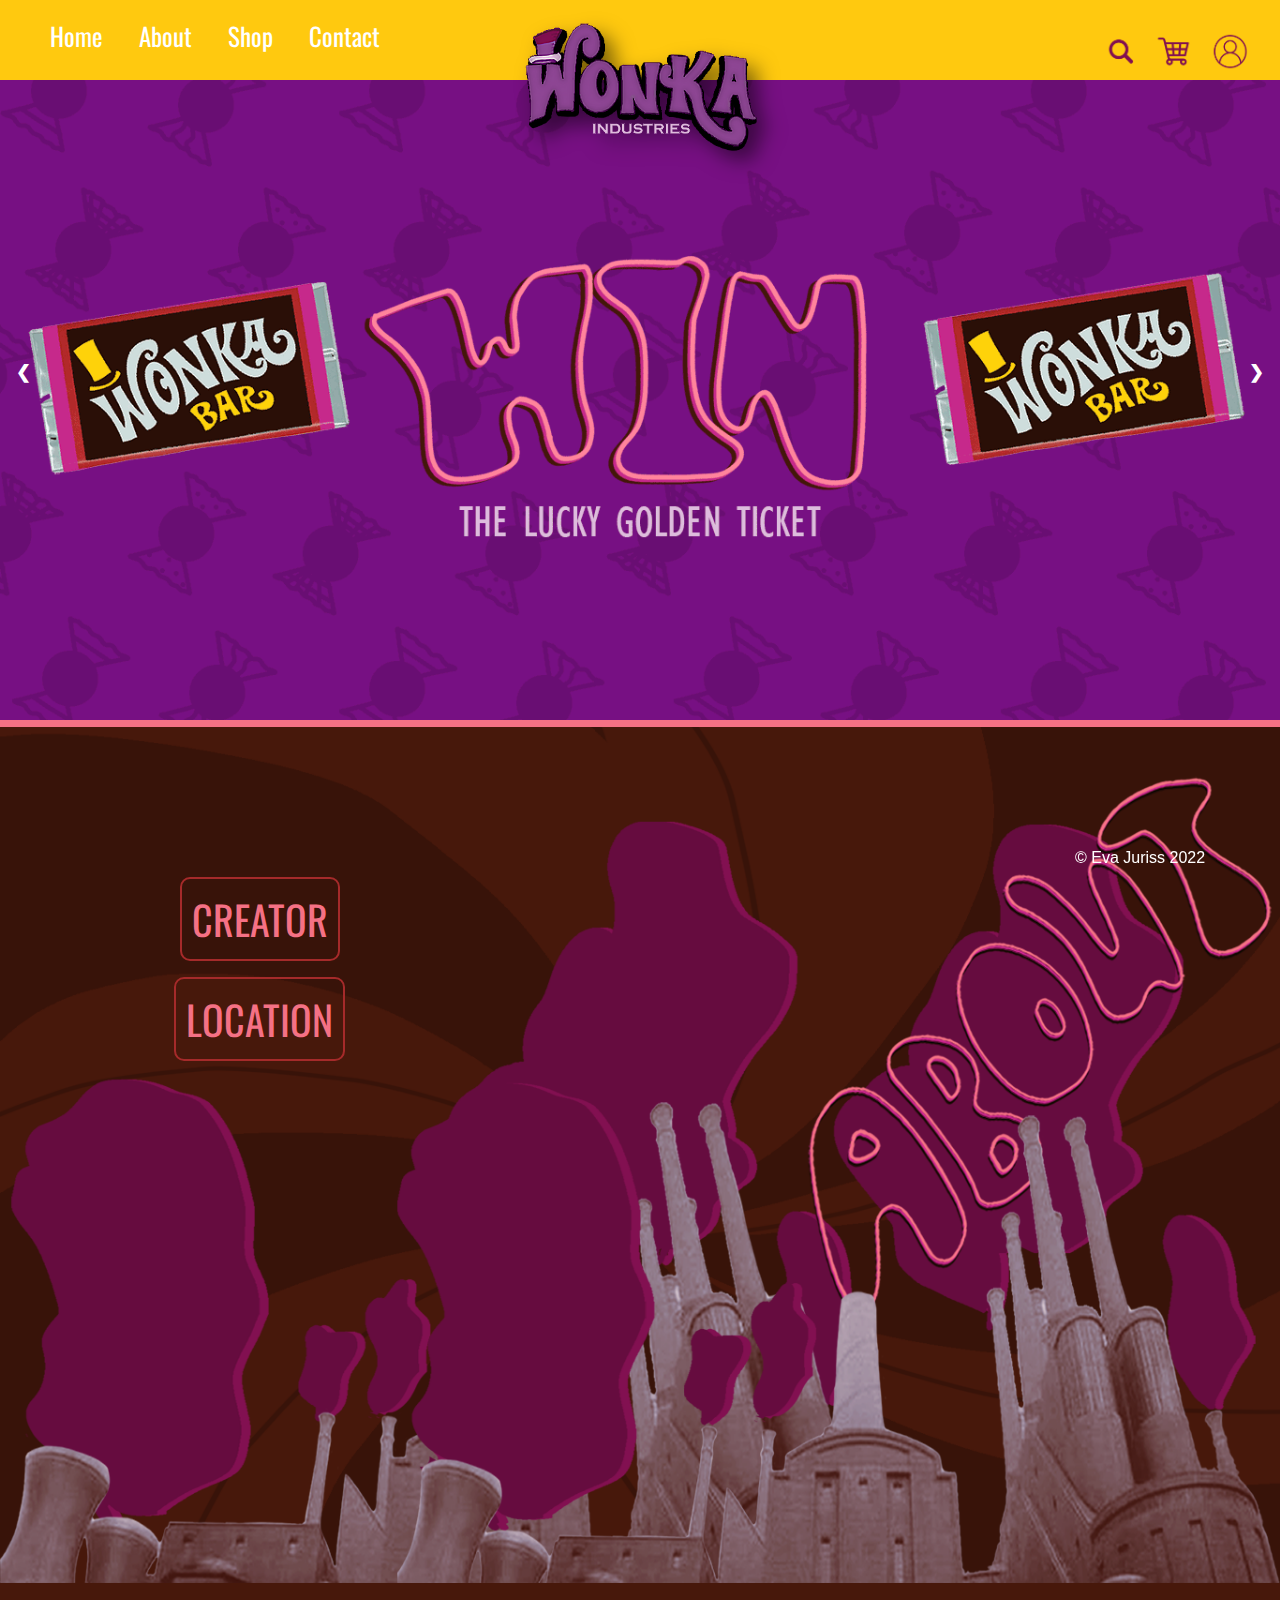
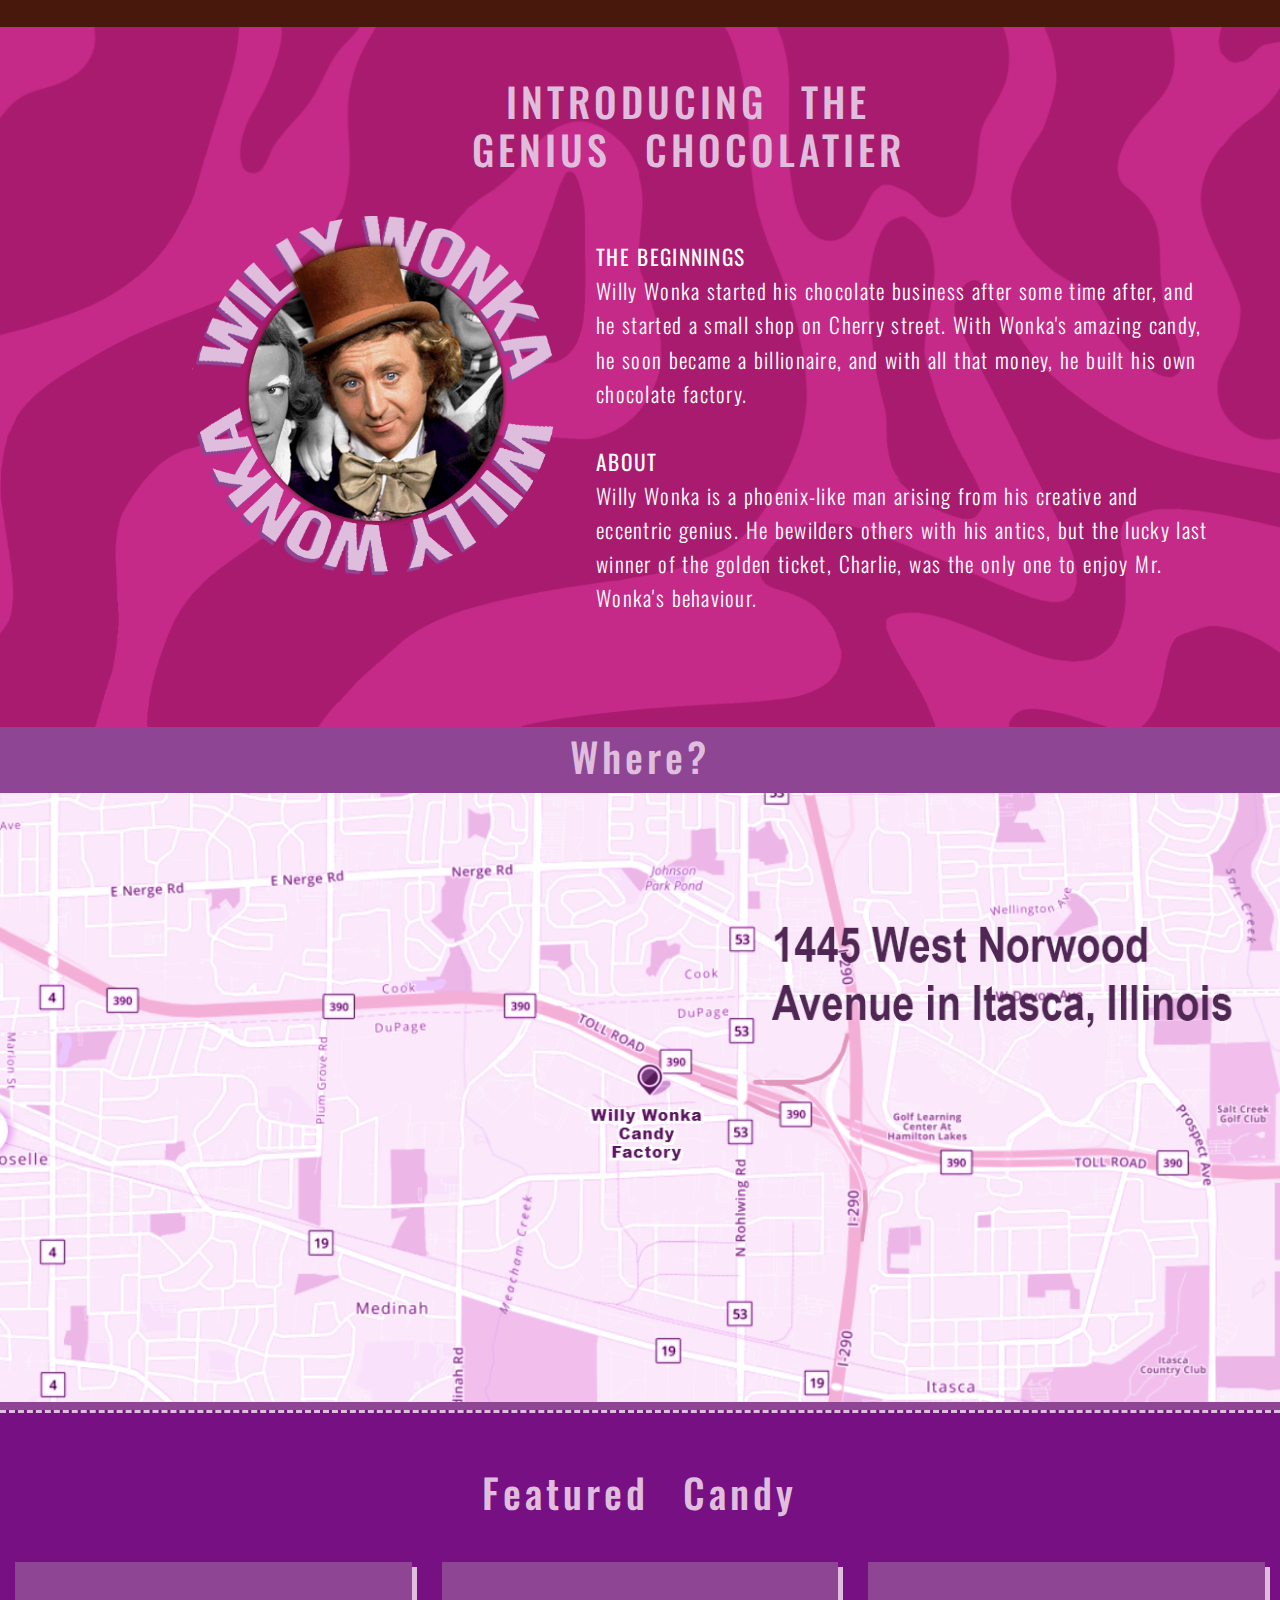
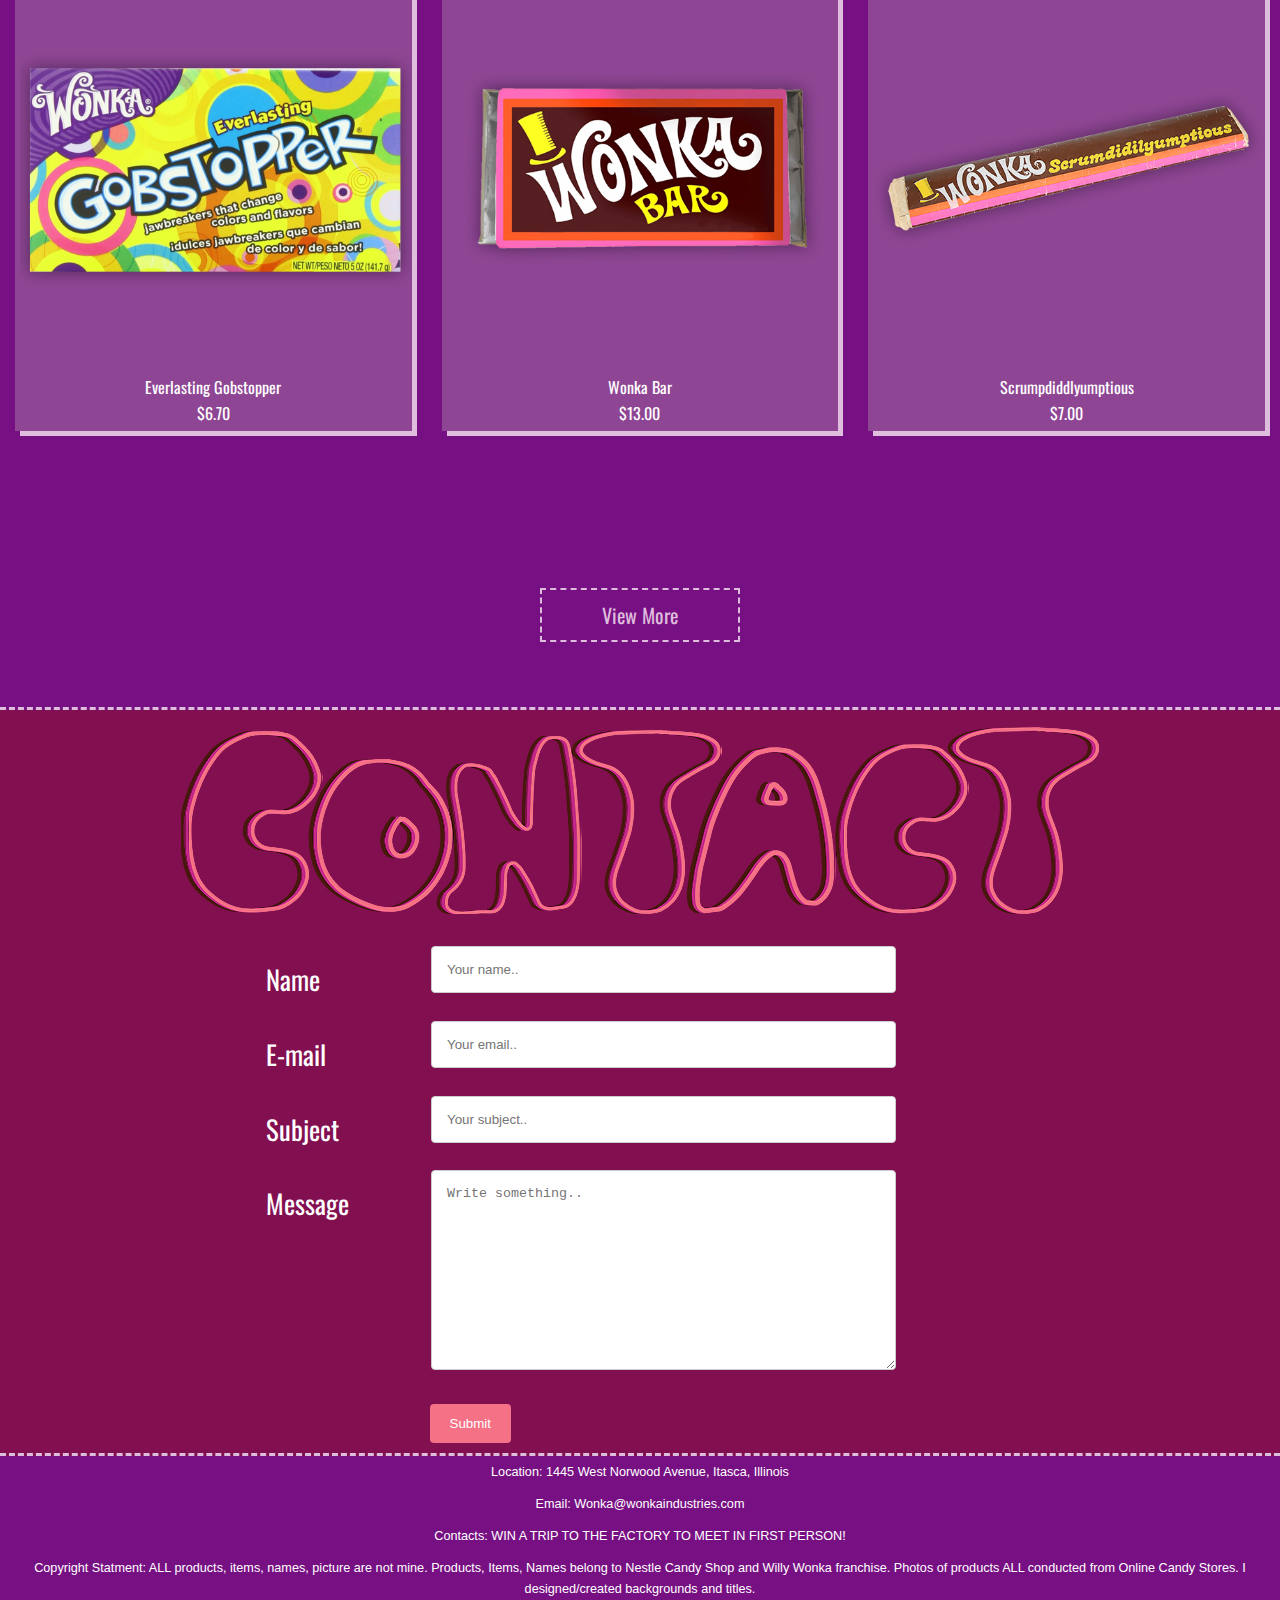
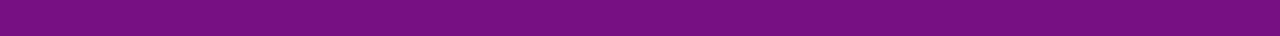
<file: wonkawebsite/index.html>
<!DOCTYPE html>
<html>
    <head>
        <meta charset="utf-8" />
        <title>Wonka Industries</title>
        <link rel="stylesheet" href="styles.css" />
        <meta name=”viewport” content="width=device-width, initial-scale=1.0">
        <link rel="stylesheet" href="css/bootstrap.css" />
        <script src="https://code.jquery.com/jquery-3.3.1.min.js"></script>
        <script src="js/bootstrap.min.js"></script>
    </head>
    <body>
        <div class="container">
            <div id="nav">
                <nav class="nav"><ul>
                    <a href="#home">Home</a>
                    <a href="#abouttitle"> About</a>
                    <a href="shop.html">Shop</a>
                    <a href="#contact"> Contact</a>
                </ul></nav>
                <div>
                    <img src="img/navbarassets.png" width="150px" class="icons">
                </div>
            </div>
            <div id="logo">
                <img src="img/logo.png">
            </div>

            <div id="home">
                <!-- Slideshow container -->
                <div class="slideshow-container">

                  <!-- Full-width -->
                  <div class="mySlides slidefade">
                    <img src="img/homepage.gif" style="width:100%">
                  </div>

                  <div class="mySlides slidefade">
                    <img src="img/image2.png" style="width:100%">
                  </div>

                  <!-- Next and previous buttons -->
                  <a class="prev" onclick="plusSlides(-1)">&#10094;</a>
                  <a class="next" onclick="plusSlides(1)">&#10095;</a>
                </div>
            </div>


            <div id="abouttitle">
                <button class="aboutbtn"><a href="#aboutcreators">CREATOR</a></button>
                <button class="aboutbtn2"><a href="#aboutwhere">LOCATION</a></button>
                <img src="img/about_shopbg.png">

            </div>
            <div id="aboutcreators">
                <h1>INTRODUCING THE GENIUS CHOCOLATIER</h1>
                <img src="img/willywonka.png" width=450px>
                <p><b>THE BEGINNINGS</b><br> Willy Wonka started his chocolate business after some time after, and he started a small shop on Cherry street. With Wonka's amazing candy, he soon became a billionaire, and with all that money, he built his own chocolate factory.<br>
                <br>
                <b>ABOUT</b><br>Willy Wonka is a phoenix-like man arising from his creative and eccentric genius. He bewilders others with his antics, but the lucky last winner of the golden ticket, Charlie, was the only one to enjoy Mr. Wonka's behaviour.</p>

            </div>
            <div id="aboutwhere">
                <h1>Where?</h1>
                <img src="img/map.png" class="map">

            </div>


            <div id="preview">
                <div class="longyellow">
                    <h1>Featured Candy</h1>
                </div><br><!-- the br makes a sqaure move down so it is inline -->
                <div class="preview">
                <div class="yellow">
                    <img src="img/products/gobstopperpreview.png" width="400px">
                    <div class="middle">
                        <button class="view" data-toggle="modal" data-target="#item3">QUICK VIEW</button>
                    </div>
                    <div class="captiontxt">Everlasting Gobstopper
                    </div><div class="captiontxt">$6.70</div>
                </div>
                </div>

                <!-- Modal -->
                <div class="modal" id="item3" tabindex="-1" role="dialog" aria-labelledby="item3title" aria-hidden="true">
                  <div class="modal-dialog modal-dialog-centered" role="document">
                    <div class="modal-content">
                      <div class="modal-header">
                        <button type="button" class="close" data-dismiss="modal" aria-label="Close">
                          <span aria-hidden="true">&times;</span>
                        </button>
                      </div>
                      <div id="item3title" class="modal-body">
                          <h1 class="modal-title">Everlasting Gobstopper</h1>
                          <img src="img/products/gobstpper.png" width=450px>
                          <p class="captiontxt" style="text-align: center"><b>$6.70</b></p>
                          <p style="text-align: center">Description</p>
                          <p> Made for children with very little pocket money. It not only changes colours and flavours when sucked on, but also never gets any smaller or disappears. It's EVERLASTING!</p>
                      </div>
                      <div class="modal-footer">
                        <button type="button" class="btn btn-secondary" data-dismiss="modal">Close</button>
                        <button type="button" class="btn btn-primary"  onClick="Alert()" data-toggle="modal" data-target="#alertmessage">Add to Cart</button>
                      </div>
                    </div>
                  </div>
                </div>

                <div class="preview">
                <div class="yellow"><img src="img/products/wonkabarpreview.png" width="400px">
                    <div class="middle">
                        <button class="view" data-toggle="modal" data-target="#item24">QUICK VIEW</button>
                    </div>
                    <div class="captiontxt">Wonka Bar
                    </div><div class="captiontxt">$13.00</div>
                </div>
                </div>

                 <div class="modal" id="item24" tabindex="-1" role="dialog" aria-labelledby="item24title" aria-hidden="true">
                  <div class="modal-dialog modal-dialog-centered" role="document">
                    <div class="modal-content">
                      <div class="modal-header">
                        <button type="button" class="close" data-dismiss="modal" aria-label="Close">
                          <span aria-hidden="true">&times;</span>
                        </button>
                      </div>
                      <div id="item24title" class="modal-body">
                          <h1 class="modal-title">Wonka Bar</h1>
                          <img src="img/products/wonkabar.png" width=450px>
                          <p class="captiontxt" style="text-align: center"><b>$13.00</b></p>
                          <p style="text-align: center">Description</p>
                          <p>The Wonka Bar is the creamiest and sweetest candy bar in the world. BUY to <b>win</b> a tour around Wonka Industries!</p>
                      </div>
                      <div class="modal-footer">
                        <button type="button" class="btn btn-secondary" data-dismiss="modal">Close</button>
                        <button type="button" class="btn btn-primary"  onClick="Alert()" data-toggle="modal" data-target="#alertmessage">Add to Cart</button>
                      </div>
                    </div>
                  </div>
                </div>

                <div class="preview">
                <div class="yellow"><img src="img/products/scrumpreview.png" width="400px">
                    <div class="middle">
                        <button class="view" data-toggle="modal" data-target="#item18">QUICK VIEW</button>
                    </div>
                    <div class="captiontxt">Scrumpdiddlyumptious
                    </div><div class="captiontxt">$7.00</div>
                </div>
                </div>

                <div class="modal" id="item18" tabindex="-1" role="dialog" aria-labelledby="item18title" aria-hidden="true">
                  <div class="modal-dialog modal-dialog-centered" role="document">
                    <div class="modal-content">
                      <div class="modal-header">
                        <button type="button" class="close" data-dismiss="modal" aria-label="Close">
                          <span aria-hidden="true">&times;</span>
                        </button>
                      </div>
                      <div id="item18title" class="modal-body">
                          <h1 class="modal-title">Scrumpdiddlyumptious</h1>
                          <img src="img/products/scrum.png" width=450px>
                          <p class="captiontxt" style="text-align: center"><b>$7.00</b></p>
                          <p style="text-align: center">Description</p>
                          <p>It contains <b>scrumptious</b> toffee, crispy cookie, and crunchy peanuts.</p>
                      </div>
                      <div class="modal-footer">
                        <button type="button" class="btn btn-secondary" data-dismiss="modal">Close</button>
                        <button type="button" class="btn btn-primary"  onClick="Alert()" data-toggle="modal" data-target="#alertmessage">Add to Cart</button>
                      </div>
                    </div>
                  </div>
                </div>

                <div class="longyellow"><button ><a href="shop.html">View More</a></button></div>

            </div>

            <div id="contact">
                <div class="longyellow"><img src="img/contacttitle.png"></div>
                <div class="contactcontainer">
                 <form action="/my-handling-form-page" method="post">
                      <div class="row">
                        <div class="col-sm-3">
                          <label for="name"> Name</label>
                        </div>
                        <div class="col-md-9">
                          <input type="text" id="name" name="user_name" placeholder="Your name..">
                        </div>
                      </div>
                      <div class="row">
                        <div class="col-sm-3">
                          <label for="mail">E-mail</label>
                        </div>
                        <div class="col-md-9">
                          <input type="email" id="mail" name="user_email" placeholder="Your email..">
                        </div>
                      </div>
                      <div class="row">
                        <div class="col-sm-3">
                          <label for="subject">Subject</label>
                        </div>
                        <div class="col-md-9">
                          <input type="text" id="subject" name="subject" placeholder="Your subject..">
                        </div>
                      </div>
                      <div class="row">
                        <div class="col-sm-3">
                          <label for="msg">Message</label>
                        </div>
                        <div class="col-md-9">
                          <textarea id="msg" name="user_message" placeholder="Write something.." style="height:200px"></textarea>
                        </div>
                      </div>
                      <br>
                      <div class="row">
                          <div class="col-sm-5">
                            <input type="submit" value="Submit">
                          </div>
                      </div>
                </form>
                </div>

            
        </div>
            <div id="footer">
                <div class="footertxt">Location: 1445 West Norwood Avenue, Itasca, Illinois</div>
                <div class="footertxt">Email: Wonka@wonkaindustries.com
                </div>
                <div class="footertxt">Contacts: WIN A TRIP TO THE FACTORY TO MEET IN FIRST PERSON!
                </div>
                <div class="footertxt">Copyright Statment: ALL products, items, names, picture are not mine. Products, Items, Names belong to Nestle Candy Shop and Willy Wonka franchise. Photos of products ALL conducted from Online Candy Stores. I designed/created backgrounds and titles. 
                </div>
            
        </div>
            <div id="copyright">&copy; Eva Juriss 2022</div>
    </div>
    </body>
    
    <script>
        let slideIndex = 1;
        showSlides(slideIndex);

        // Next/previous controls
        function plusSlides(n) {
          showSlides(slideIndex += n);
        }

        // Thumbnail image controls
        function currentSlide(n) {
          showSlides(slideIndex = n);
        }

        function showSlides(n) {
          let i;
          let slides = document.getElementsByClassName("mySlides");
          let dots = document.getElementsByClassName("dot");
          if (n > slides.length) {slideIndex = 1}
          if (n < 1) {slideIndex = slides.length}
          for (i = 0; i < slides.length; i++) {
            slides[i].style.display = "none";
          }
          for (i = 0; i < dots.length; i++) {
            dots[i].className = dots[i].className.replace(" active", "");
          }
          slides[slideIndex-1].style.display = "block";
          dots[slideIndex-1].className += " active";
        }

    
    </script>
    <script>
        function Alert() {
            alert("An Item has been added to your cart!")
        }  
    </script>
    <script src="https://cdnjs.cloudflare.com/ajax/libs/jquery/3.6.0/jquery.min.js"></script>
    <script src="main.js"></script>
    
    
</html>
</file>
<file: wonkawebsite/styles.css>
/* COLOUR PALETTE

yellow #ffc80f
deep purple #771083
purple #8e4694
lilac #dfbddd
brown #47180b
peach #f57185
hotpink #ff28aa
deep pink #c62a89
plum #821051


DIMENTIONS

COMMON WEB width: 1366px
MY width: 1920px

*/
@import url('https://fonts.googleapis.com/css2?family=Oswald:wght@300;400&display=swap');


* {
    margin: 0;
}

body { 
    background-color: #821051;
    line-height: 1.6;
    height: 100vh;
    overflow-y: visible;
    
}

.container {
    width: 100%;
    height: 100%;

}


#home {
    background-color: #f57185;
    height: auto;
    width: 100%;
    position: relative; /* necessary to position child elements */
    overflow: hidden;
    
}

/* Slideshow container */
.slideshow-container {
  max-width: 100%;
  position: relative;
  margin: auto;
  overflow: hidden; /* Hide scrollbars */
}

/* Hide the images by default */
.mySlides {
  display: none;
  overflow: hidden; /* Hide scrollbars */
    
}

/* Next & previous buttons */
.prev, .next {
  cursor: pointer;
  position: absolute;
  top: 50%;
  width: auto;
  margin-top: -22px;
  padding: 16px;
  color: white;
  font-weight: bold;
  font-size: 18px;
  transition: 0.6s ease;
  border-radius: 0 3px 3px 0;
  user-select: none;
  overflow: hidden;
}

/* Position the "next button" to the right */
.next {
  right: 0;
  border-radius: 3px 0 0 3px;
  overflow: hidden; /* Hide scrollbars */
}

/* On hover, add a black background color with a little bit see-through */
.prev:hover, .next:hover {
  background-color: rgba(0,0,0,0.8);
    overflow: hidden;
}



/* Fading animation */
.slidefade {
  animation-name: fade;
  animation-duration: 1.5s;
}

@keyframes fade {
  from {opacity: .4}
  to {opacity: 1}
}


#nav {
    display: block;
    background-color: #ffc90f;
    padding: 10px;
    height: 80px;
    width: 100%;
    z-index: 2;
    position: fixed;
    overflow: hidden;
}

#logo {
    background-color: transparent;
    height: 150px;
    position: fixed;
    z-index: 3; /* logo div to render above nav */
    display: flex;
    justify-content: center;
    left: 50%;
    top: 10%;
     -ms-transform: translate(-50%, -50%);
    transform: translate(-50%, -50%);
    overflow: hidden;
    filter: drop-shadow(10px 10px 10px rgb(0, 0, 0, 0.5));
    
}

#logo img {
    width: 250px;
    overflow: hidden;
    
}

.nav {
    display: block;
    font-family: 'Oswald', sans-serif;
    text-align: left;
    overflow: hidden;
    word-spacing: 2em;
    overflow: hidden;
    max-width: 500px;
    width: 90%;
    position: absolute;
    top: 20%;
}

nav a {
    text-decoration: none;
    color: white;
    font-family: 'Oswald', sans-serif;
    font-size: 25px;
    font-weight: 400;
    
}

/* unvisited link */
nav a:link {
    color: white;
}


/* mouse over link */
.nav ul a:hover {
    color: #c62a89;
    transition: ease .7s;
}

button a {
    text-decoration: none;
    color: #dfbddd;
}

.icons {
    float: right;
    position: absolute;
    right: 2%;
    top: 40%;
}

#abouttitle {
    background-color: #47180b;
    height: 900px;
    width: 100%;
    position: relative; /* necessary to position child elements */
}

#abouttitle img {
    position: absolute;
    top: 0px;
    left: 0px;
    width: 100%;
}

#aboutcreators {
    display: grid;
    grid-template-columns: 35% 10%;
    background-color: #c62a89;
    background-image: url("img/swrillybg.png");
    background-repeat: no-repeat;
    background-size: cover;
    height: 700px;
    width: 100%;
    position: relative; /* necessary to position child elements */
}

#aboutcreators img {
    position: relative;
    left: -70%;
    top: 0%;
     -ms-transform: translate(-50%, -50%);
    transform: translate(-50%, -10%);
    margin: 0;
    overflow: hidden;
    grid-column: 2;
    
}

#aboutcreators p {
    grid-column: ;
    overflow: hidden;
    width: 90%;
    height: 100%;
    
}

#aboutcreators h1 {
    grid-column: 1/4;
    margin: 0;
    overflow: hidden;
    padding-top: 50px;
}

p {
    color: white;
    padding-left: 20px;
    font-family: 'Oswald', sans-serif;
    font-weight: 300;
    overflow: hidden;
    font-size: 16pt;
    height: auto;
    letter-spacing: 0.06em;
    word-spacing: 0.06em;
    
}

modal-body p {
    height: auto;
}
    
}
#aboutwhere {
    background-color: #8e4694;
    height: 100%;
    height: auto;
    width: 100%;
    position: relative; /* necessary to position child elements */
}

.aboutbtn a, .aboutbtn2 a {
    color: #f57185;
}

.aboutbtn {
    position: relative;
    color: #f57185;
    left: 205px;
    top: 150px;
    border-style: double;
    border-radius: 10px;
    border-color: brown;
    font-size: 40px;
    font-weight: 400;
    z-index: 1;
    
}

.aboutbtn2 {
    position: relative;
    color: #f57185;
    top: 250px;
    border-style: hidden;
    font-size: 40px;
    font-weight: 400;
    border-style: double;
    border-radius: 10px;
    border-color: brown;
    font-size: 40px;
    z-index: 1;
    
}

/* mouse over link */
.aboutbtn a:hover, .aboutbtn2 a:hover {
  color: #c62a89;
}

.map{
    width: 100%;
}

#preview {
    display: grid;
    background-color: #771083;
    grid-template-columns: 33.33% 33.33% 33.33% 33.33%;
    height: 100%;
    grid-template-rows: 15% 70% 15%;
    background-color: #771083;
    width: 100%;
    position: relative; /* necessary to position child elements */
    overflow: hidden;
    border-top-style: dashed;
    border-bottom-style: dashed;
    border-color:#dfbddd;
}


.yellow {

    background-color: #8e4694;
    margin: 15px;
    text-align: center;
    padding: 5px;
    box-shadow: 5px 5px #dfbddd;
    overflow: hidden;

}

.longyellow{
    background-color: transparent;
    margin: 15px;
    padding 15px;
    grid-column: 4/1;
    text-align: center;
    overflow: hidden;
    
}



#preview .longyellow {
    height: 100px;
}

.captiontxt {
    color: white;
    font-family: 'Oswald', sans-serif;
    overflow: hidden;
}

.middle {
  transition: .5s ease;
  opacity: 0;
  position: absolute;
  top: 50%;
  left: 50%;
  transform: translate(-50%, -50%);
  -ms-transform: translate(-50%, -50%);
  text-align: center;
}

.preview {
    width: auto;
    height: auto;
    position: relative;
}

.preview:hover img {
    opacity 0.3;
}

.preview:hover .middle {
    opacity: 1;
}

#shop .captiontxt {
    padding: 5px;
}

.footertxt {
    padding: 6px;
    text-align: center;
    overflow: hidden;
    font-size: 9.5pt;
    color: white;
    font-family: sans-serif;
}

button {
    background-color: transparent;
    width: 200px;
    font-size: 20px;
    font-family: 'Oswald', sans-serif;
    font-weight: 400;
    padding: 10px;
    color: #dfbddd;
    cursor: pointer;
    border-color: #dfbddd;
    border-style: dashed;
    text-align: center;
}

.view {
    background-color: rgb(255, 255, 255);
    width: 200px;
    font-size: 20px;
    font-family: 'Oswald', sans-serif;
    font-weight: 400;
    padding: 10px;
    color: rgb(71, 24, 11);
    cursor: pointer;
    border-style: none;
    z-index: 3;
}


#shop {
    display: grid;
    padding-top: 100px;
    background-color: #771083;
    grid-template-columns: 25% 25% 25% 25%;
    grid-template-rows: 20% ;
    background-image: url("img/shopbg.png");
    background-repeat: repeat-y;
    background-size: cover;
    height: auto;
    width: 100%;
    overflow: hidden;
    position: relative; /* necessary to position child elements */
}

#shop .longyellow {
    grid-column: 1/4;
    display: block;
    margin: 0;
    width: 100%;
    text-align: center;
    overflow: hidden;
}

#shop .longyellow img{
    width: 500px;
}

#shop .yellow {
    background-color: #c62a89;
    box-shadow: 5px 5px #47180b;
    overflow: hidden;
    margin: 15px;
    text-align: center;
    padding: 0px;
    width: 200px;
    
}


#contact, #contact2 {
    background-color: #821051;
    height: 100%%;
    width: 100%;
    position: relative; /* necessary to position child elements */
    border-bottom: dashed;
    border-color:#dfbddd;

}

input[type=text], input[type=email], select, textarea {
  width: 100%;
  padding: 15px;
  border: 1px solid #ccc;
  border-radius: 4px;
  resize: vertical;
  box-sizing: border-box;
}

label {
    padding: 12px 12px 12px 0;
    display: inline-block;
    box-sizing: border-box;
    font-family: 'Oswald', sans-serif;
    font-weight: 400;
    color: white;
    font-size: 20pt;
    
}

input[type=submit] {
  background-color: #f57185;
  color: white;
  padding: 12px 20px;
  border: none;
  border-radius: 4px;
  cursor: pointer;
  float: right;
  box-sizing: border-box;

}

input[type=submit]:hover {
  background-color: #c62a89;
  box-sizing: border-box;
    transition: ease .5s;
}

.contactcontainer {
    border-radius: 5px;
    background-color: transparent;
    max-width: 1000px;
    width: 90%;
    box-sizing: border-box;
    border-radius: 40px;
    padding: 5px;
}

form{
    width: 50vw; 
    margin-left : 20vw;
    overflow: hidden;
    padding: 5px;
}

/* Clear floats after the columns */
.row:after {
  content: "";
  display: table;
  clear: both;
  box-sizing: border-box;
}


#copyright {
    background-color: transparent;
    height: 50px;
    width: 200px;
    position: fixed; /* positioned relative to the viewport */
    right: 5px;
    bottom: 5px;
    color: white;
    font-family: sans-serif;
    overflow: hidden;
}

#footer {
    background-color: #771083;
    height: 20%;
    width: 100%;
    position: relative;
    overflow: hidden;
}

h1 {
    color: #dfbddd;
    text-align: center;
    font-family: 'Oswald', sans-serif;
    letter-spacing: 0.1em;
    word-spacing: 0.5em;
    padding: 5px;
    overflow: hidden;
}




@media screen and (min-width: 320px) {
    .container {
        max-width: 100%;
    }
    
    #nav {
    display: block;
    background-color: #ffc90f;
    padding: 10px;
    height: 40px;
    width: 100%;
    z-index: 2;
    position: fixed;
    overflow: hidden;


    }
    
    #logo {
    left: 90%;
    top: 10%;
     -ms-transform: translate(-50%, -50%);
    transform: translate(-50%, -80%);
    width: 100px;
    height:70px
    }
    
.nav {
    display: block;
    font-family: 'Oswald', sans-serif;
    text-align: left;
    overflow: hidden;
    overflow: hidden;
    max-width: 500px;
    width: 90%;
    position: absolute;
    top: 20%;
}

nav a {
    text-decoration: none;
    color: white;
    font-family: 'Oswald', sans-serif;
    font-size: 16px;
    font-weight: 400;
    
}

/* unvisited link */
nav a:link {
    color: white;
}


/* mouse over link */
.nav ul a:hover {
    color: #c62a89;
    transition: ease .7s;
}

button a {
    text-decoration: none;
    color: #dfbddd;
}

.icons {
    float: right;
    position: absolute;
    right: 2%;
    top: 40%;
    width: 50px;
}
    #abouttitle {
        height: 300px;
    }
    .aboutbtn {
        font-size: 15pt;
        left: 10px;
        top: 30px;
        width: auto;
    }
    .aboutbtn2 {
        font-size: 15pt;
        left: 10px;
        top: 30px;
        width: auto;
    }
    #aboutcreators {
        height: auto;
    }
    
    #aboutcreators img {
        width: 260px;
        padding-top: 10px;
        left: -100%;
        top: 0%;
         -ms-transform: translate(-50%, -50%);
        transform: translate(0%, -8%);
    }
    #aboutcreators p {
        grid-column: 4/1;
        width: auto;
        padding-bottom: 5px;
    }
    #aboutwhere h1 {
        font-size: 20pt;
    }
    
    #preview {
        display: block;
        height: auto;
    }
    #preview .longyellow h1{
        font-size: auto;
        padding-top: 40px;
    }
    #preview .yellow img {
        width: 200px;
    }
    .view {
        width: auto;
    }
    
    #contact .longyellow img {
        width: 300px;
    }
    
    #contact2 .longyellow img {
        width: 300px;
    }
    
    #shop {
    display: grid;
    padding-top: 110px;
    grid-template-columns: 33.3% 33.33% 33.33%;
    grid-template-rows:10% 8% 12% 15% 13% 13% 11% 10%;
    height: auto;
    
    }

    #shop .longyellow img {
        width: 450px;
        text-align: center;
        float: left;
    }
    
    #shop .preview .yellow{
     width: 130px;
    }
    
    #shop .preview img{
        width: 100px ;
    }
    
    #shop .captiontxt{
        font-size: 10pt;
    }
    
    .hidden, .show {
        display: none;
    }



}

@media screen and (min-width: 576px) {
    .container {
        max-width: 100%;
    }
    
}


@media screen and (min-width: 768px) {
    
    .container {
        max-width: 100%
    }
  
}


@media screen and (min-width: 992px) {
    
    .container {
        max-width: 100%
    }
}

@media screen and (min-width: 1200px) {
    .container {
        max-width: 100%;
        
    }
    #nav {
    background-color: #ffc90f;
    padding: 10px;
    height: 80px;
    width: 100%;
    z-index: 2;
    position: fixed;
    overflow: hidden;
}

#logo {
    background-color: transparent;
    height: 150px;
    width: auto;
    position: fixed;
    z-index: 3; /* logo div to render above nav */
    display: flex;
    justify-content: center;
    left: 50%;
    top: 10%;
     -ms-transform: translate(-50%, -50%);
    transform: translate(-50%, -50%);
    overflow: hidden;
    filter: drop-shadow(10px 10px 10px rgb(0, 0, 0, 0.5));
    
}

#logo img {
    width: 250px;
    overflow: hidden;
    
}

.nav {
    display: block;
    font-family: 'Oswald', sans-serif;
    text-align: left;
    overflow: hidden;
    word-spacing: 2em;
    overflow: hidden;
    max-width: 500px;
    width: 90%;
    position: absolute;
    top: 20%;
}

nav a {
    text-decoration: none;
    color: white;
    font-family: 'Oswald', sans-serif;
    font-size: 25px;
    font-weight: 400;
    
}

/* unvisited link */
nav a:link {
    color: white;
}


/* mouse over link */
.nav ul a:hover {
    color: #c62a89;
    transition: ease .7s;
}

button a {
    text-decoration: none;
    color: #dfbddd;
}

.icons {
    float: right;
    position: absolute;
    right: 2%;
    top: 40%;
    width: 150px;
}
    
    #abouttitle {
    background-color: #47180b;
    height: 900px;
    width: 100%;
    position: relative; /* necessary to position child elements */
   }

    #abouttitle img {
        position: absolute;
        top: 0px;
        left: 0px;
        width: 100%;
    }

    #aboutcreators {
        display: grid;
        grid-template-columns: 35% 10%;
        background-color: #c62a89;
        background-image: url("img/swrillybg.png");
        background-repeat: no-repeat;
        background-size: cover;
        height: 700px;
        width: 100%;
        position: relative; /* necessary to position child elements */
    }

    #aboutcreators img {
        position: relative;
        left: 100%;
        top: 0%;
         -ms-transform: translate(-50%, -50%);
        transform: translate(-100%, -15%);
        margin: 0;
        overflow: hidden;
        grid-column: 2;
        width: 400px;

    }

    #aboutcreators p {
        grid-column: 3/5;
        overflow: hidden;
        width: 90%;
        height: 100%;

    }

    #aboutcreators h1 {
        grid-column: 2/4;
        text-align: center;
        margin: 0;
        overflow: hidden;
        padding-top: 50px;
    }
        #preview {
        display: grid;
        background-color: #771083;
        grid-template-columns: 33.33% 33.33% 33.33% 33.33%;
        height: 100%;
        grid-template-rows: 15% 70% 15%;
        background-color: #771083;
        width: 100%;
        position: relative; /* necessary to position child elements */
        overflow: hidden;
        border-top-style: dashed;
        border-bottom-style: dashed;
        border-color:#dfbddd;
    }
        #preview .longyellow h1{
            font-size: auto;
            padding-top: 40px;
        }
        #preview .yellow img {
            width: 400px;
        }
        .view {
            width: auto;
        }

    #aboutwhere {
        background-color: #8e4694;
        height: 100%;
        height: auto;
        width: 100%;
        position: relative; /* necessary to position child elements */
    }

    #aboutwhere h1 {
        font-size: 30pt;
    }

    .aboutbtn a, .aboutbtn2 a {
        color: #f57185;
    }

    .aboutbtn {
        position: relative;
        color: #f57185;
        left: 180px;
        top: 150px;
        border-style: double;
        border-radius: 10px;
        border-color: brown;
        font-size: 40px;
        font-weight: 400;
        z-index: 1;

    }

    .aboutbtn2 {
        position: relative;
        color: #f57185;
        top: 250px;
        border-style: hidden;
        font-size: 40px;
        font-weight: 400;
        border-style: double;
        border-radius: 10px;
        border-color: brown;
        font-size: 40px;
        z-index: 1;

    }

       #contact .longyellow img {
            width: auto;
        }

        #contact2 .longyellow img {
            width: auto;
        }

        #shop {
        display: grid;
        padding-top: 100px;
        grid-template-columns: 25% 25% 25% 25%;
        grid-template-rows: 15% 10%;
        height: 3000px;

        }

        #shop .longyellow img {
            width: 900px;
            margin-left: 250px;

        }

        #shop .preview .yellow{
         width: auto;
         height: 4auto00px;
        }

        #shop .preview img{
            width: 200px;
        }

        #shop .captiontxt{
            font-size: 15pt;
        }
    
        .show {
            display: block;
        }
    

}
</file>
